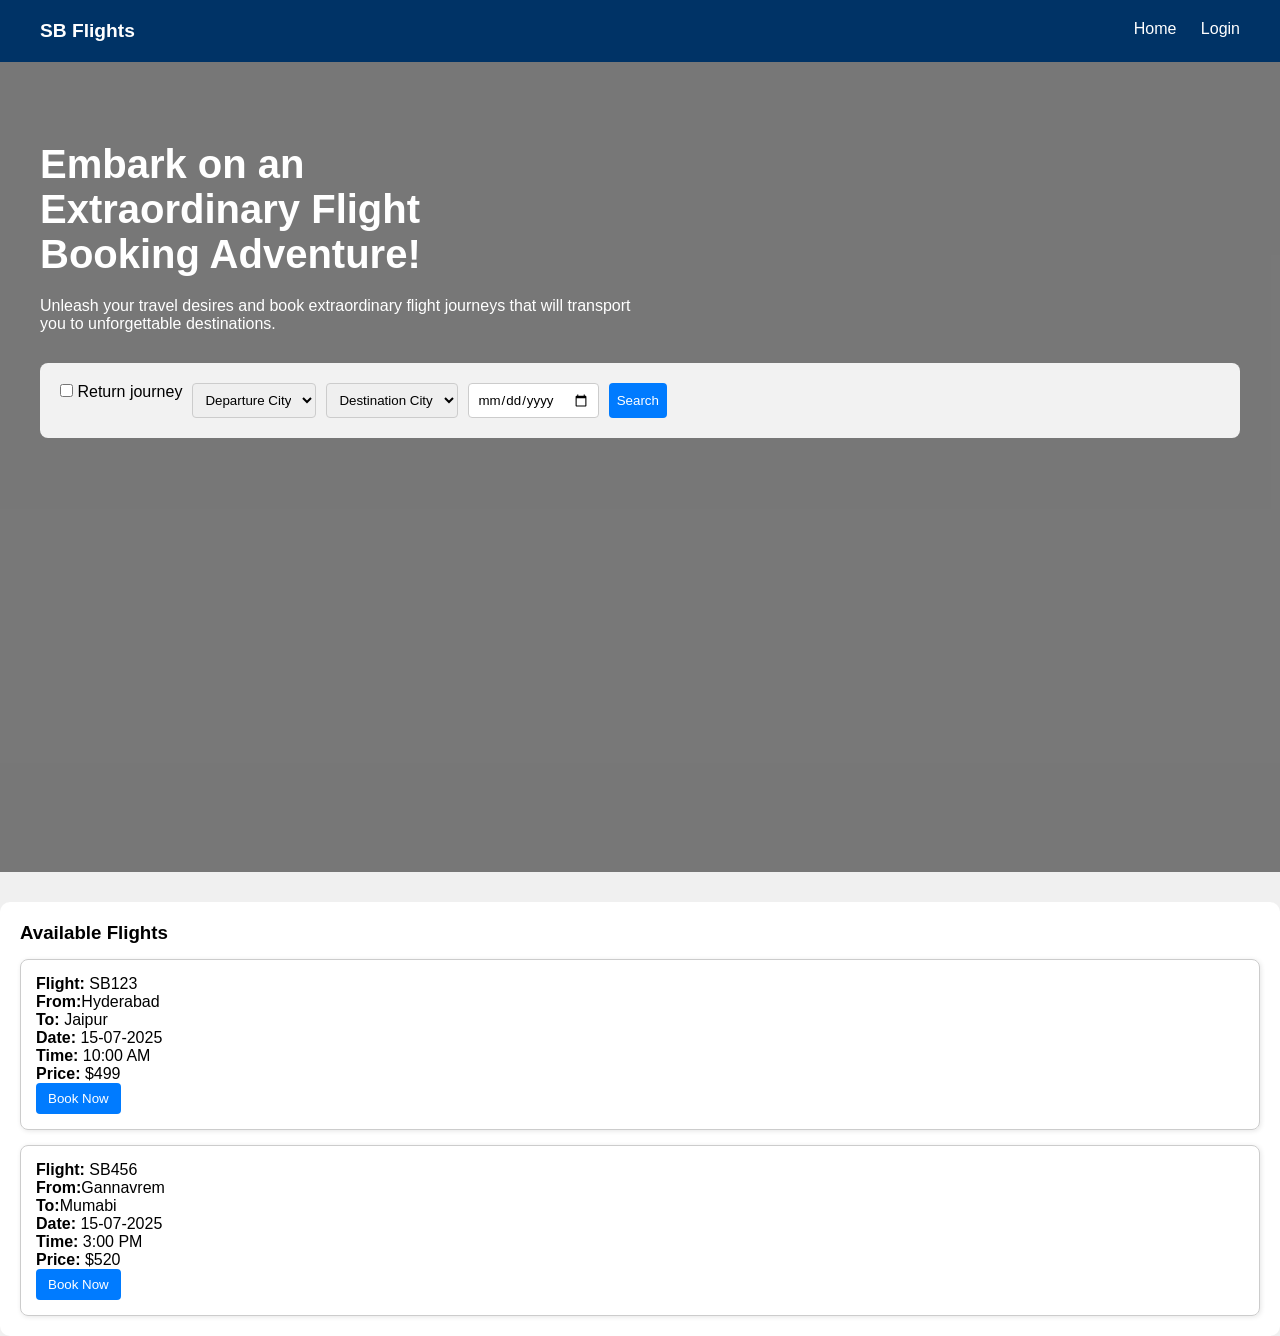
<file: flightfinder/public/index.html>
<!DOCTYPE html>
<html lang="en">
<head>
  <meta charset="UTF-8">
  <title>SB Flights</title>
  <link rel="stylesheet" href="index.css">
</head>
<body>
  <header>
    <div class="logo">SB Flights</div>
    <nav>
      <a href="index.html">Home</a>
      <a href="login.html">Login</a>
    </nav>
  </header>

  <section class="hero">
    <div class="overlay">
      <h1>Embark on an<br><span>Extraordinary Flight</span><br>Booking Adventure!</h1>
      <p>Unleash your travel desires and book extraordinary flight journeys that will transport you to unforgettable destinations.</p>
      
      <form class="booking-form">
        <label><input type="checkbox" /> Return journey</label>
        <select>
          <option selected disabled>Departure City</option>
          <option>Mumbai</option>
          <option>Delhi</option>
          <option>Hydrabad</option>
          <option>Gannavarem</option>
          <option>Varanasi</option>
          <option>Delhi</option>
        </select>
        <select>
          <option selected disabled>Destination City</option>
          <option>Mumbai</option>
          <option>Jaipur</option>
          <option>Hydrabad</option>
          <option>Varanasi</option>
          <option>Pune</option>
          <option>Delhi</option>
          
        </select>
        <input type="date" />
        <button type="submit">Search</button>
      </form>
    </div>
  </section>
</body>
</html>


<div id="flight-results" style="margin-top: 30px;">
    <h3>Available Flights</h3>
    <div class="flight-card">
        <p><strong>Flight:</strong> SB123</p>
        <p><strong>From:</strong>Hyderabad</p>
        <p><strong>To:</strong> Jaipur</p>
        <p><strong>Date:</strong> 15-07-2025</p>
        <p><strong>Time:</strong> 10:00 AM</p>
        <p><strong>Price:</strong> $499</p>
        <button>Book Now</button>
    </div>
    <div class="flight-card">
        <p><strong>Flight:</strong> SB456</p>
        <p><strong>From:</strong>Gannavrem</p>
        <p><strong>To:</strong>Mumabi</p>
        <p><strong>Date:</strong> 15-07-2025</p>
        <p><strong>Time:</strong> 3:00 PM</p>
        <p><strong>Price:</strong> $520</p>
        <button>Book Now</button>
    </div>
</div>
</file>
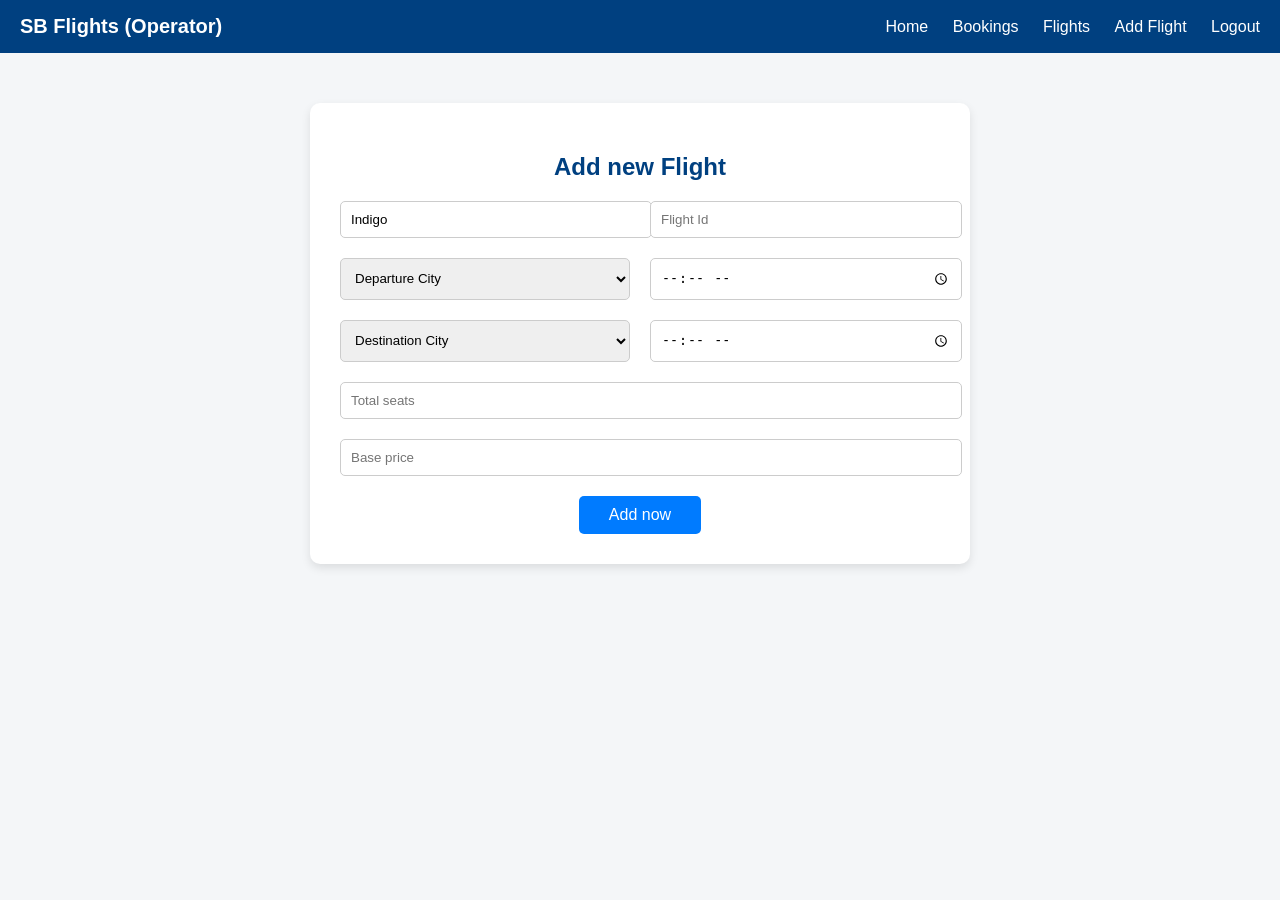
<file: flightfinder/public/addflight.html>
<!DOCTYPE html>
<html lang="en">
<head>
  <meta charset="UTF-8" />
  <title>Add New Flight - SB Flights (Operator)</title>
  <style>
    body {
      margin: 0;
      font-family: Arial, sans-serif;
      background-color: #f4f6f8;
    }

    header {
      background-color: #004080;
      color: white;
      padding: 15px 20px;
      display: flex;
      justify-content: space-between;
      align-items: center;
    }

    header h1 {
      margin: 0;
      font-size: 20px;
    }

    nav a {
      color: white;
      margin-left: 20px;
      text-decoration: none;
    }

    .form-container {
      max-width: 600px;
      margin: 50px auto;
      background-color: white;
      padding: 30px;
      border-radius: 10px;
      box-shadow: 0 4px 10px rgba(0, 0, 0, 0.1);
    }

    h2 {
      text-align: center;
      color: #004080;
    }

    form {
      display: grid;
      grid-template-columns: 1fr 1fr;
      gap: 20px;
    }

    form input, form select {
      width: 100%;
      padding: 10px;
      border-radius: 5px;
      border: 1px solid #ccc;
    }

    .full-width {
      grid-column: span 2;
    }

    .submit-btn {
      grid-column: span 2;
      text-align: center;
    }

    .submit-btn button {
      background-color: #007bff;
      color: white;
      border: none;
      padding: 10px 30px;
      font-size: 16px;
      border-radius: 5px;
      cursor: pointer;
    }

    .submit-btn button:hover {
      background-color: #0056b3;
    }
  </style>
</head>
<body>

  <header>
    <h1>SB Flights (Operator)</h1>
    <nav>
      <a href="index.html">Home</a>
      <a href="bookings.">Bookings</a>
      <a href="flights.html">Flights</a>
      <a href="addflight.html">Add Flight</a>
      <a href="logout.html">Logout</a>
    </nav>
  </header>

  <div class="form-container">
    <h2>Add new Flight</h2>
    <form>
      <input type="text" placeholder="Flight Name" value="Indigo" required />
      <input type="text" placeholder="Flight Id" required />

      <select required>
        <option value="">Departure City</option>
        <option>New York</option>
        <option>London</option>
        <option>Delhi</option>
      </select>
      <input type="time" required placeholder="Departure Time" />

      <select required>
        <option value="">Destination City</option>
        <option>New York</option>
        <option>London</option>
        <option>Delhi</option>
      </select>
      <input type="time" required placeholder="Arrival Time" />

      <input type="number" placeholder="Total seats" min="1" class="full-width" required />
      <input type="number" placeholder="Base price" min="0" class="full-width" required />

      <div class="submit-btn">
        <button type="submit">Add now</button>
      </div>
    </form>
  </div>

</body>
</html>
</file>
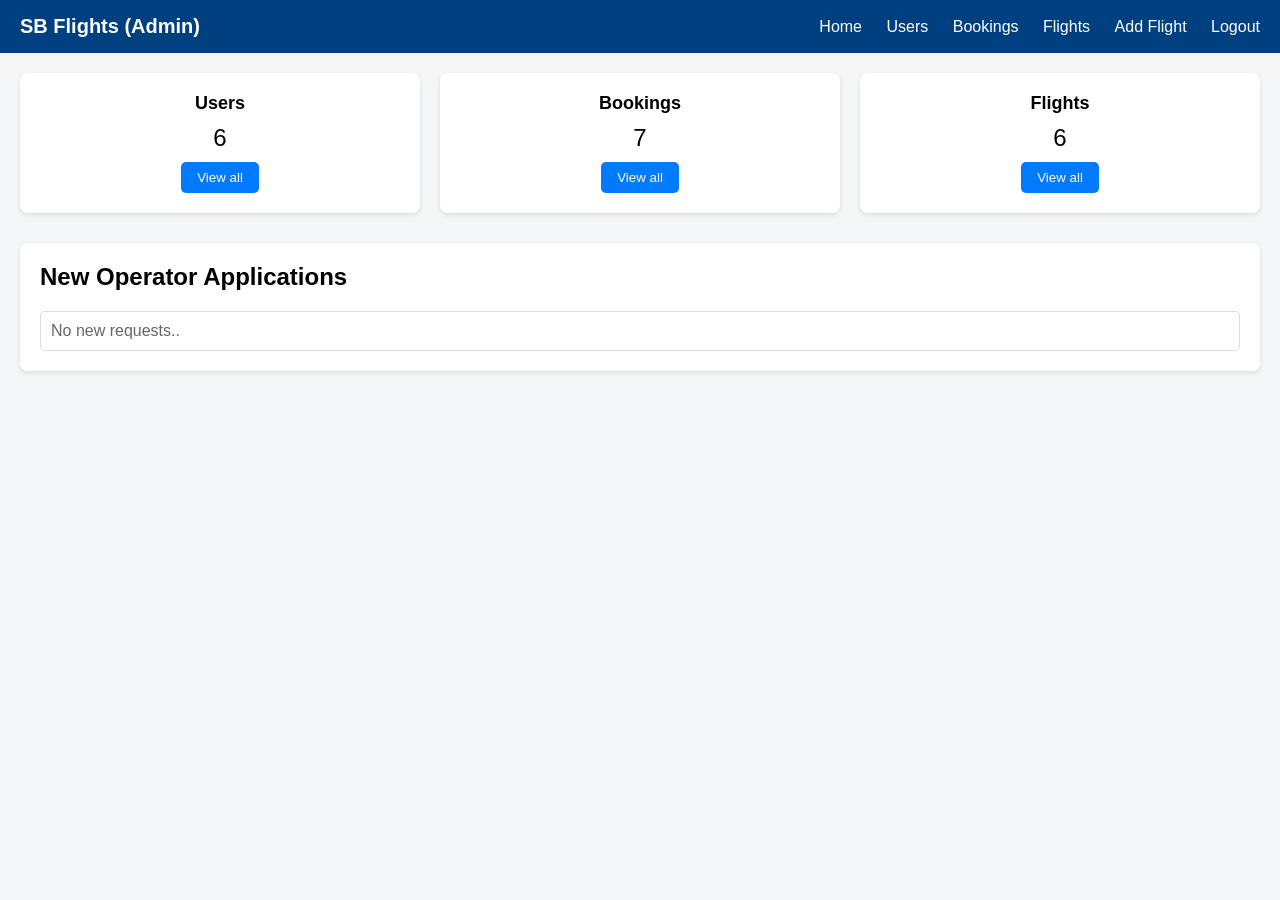
<file: flightfinder/public/admin.html>
<!DOCTYPE html>
<html lang="en">
<head>
  <meta charset="UTF-8" />
  <meta name="viewport" content="width=device-width, initial-scale=1.0"/>
  <title>SB Flights (Admin)</title>
  <style>
    body {
      margin: 0;
      font-family: Arial, sans-serif;
      background-color: #f4f6f8;
    }

    header {
      background-color: #004080;
      color: white;
      padding: 15px 20px;
      display: flex;
      justify-content: space-between;
      align-items: center;
    }

    header h1 {
      margin: 0;
      font-size: 20px;
    }

    nav a {
      color: white;
      margin-left: 20px;
      text-decoration: none;
    }

    .container {
      padding: 20px;
    }

    .card-container {
      display: flex;
      gap: 20px;
      margin-bottom: 30px;
    }

    .card {
      background-color: white;
      padding: 20px;
      flex: 1;
      border-radius: 8px;
      box-shadow: 0 2px 5px rgba(0, 0, 0, 0.1);
      text-align: center;
    }

    .card h3 {
      margin: 0;
      font-size: 18px;
    }

    .card p {
      font-size: 24px;
      margin: 10px 0;
    }

    .card button {
      background-color: #007bff;
      color: white;
      border: none;
      padding: 8px 16px;
      border-radius: 5px;
      cursor: pointer;
    }

    .card button:hover {
      background-color: #0056b3;
    }

    .applications {
      background-color: white;
      padding: 20px;
      border-radius: 8px;
      box-shadow: 0 2px 5px rgba(0, 0, 0, 0.1);
    }

    .applications h2 {
      margin-top: 0;
    }

    .scroll-box {
      max-height: 150px;
      overflow-y: auto;
      border: 1px solid #ddd;
      padding: 10px;
      border-radius: 4px;
    }

    .scroll-box p {
      margin: 0;
      color: #666;
    }
  </style>
</head>
<body>

  <header>
    <h1>SB Flights (Admin)</h1>
    <nav>
      <a href="index.html">Home</a>
      <a href="users.html">Users</a>
      <a href="bookings.html">Bookings</a>
      <a href="flights.html">Flights</a>
      <a href="addflight.html">Add Flight</a>
      <a href="logout.html">Logout</a>
    </nav>
  </header>

  <div class="container">
    <div class="card-container">
      <div class="card">
        <h3>Users</h3>
        <p>6</p>
        <button>View all</button>
      </div>
      <div class="card">
        <h3>Bookings</h3>
        <p>7</p>
        <button>View all</button>
      </div>
      <div class="card">
        <h3>Flights</h3>
        <p>6</p>
        <button>View all</button>
      </div>
    </div>

    <div class="applications">
      <h2>New Operator Applications</h2>
      <div class="scroll-box">
        <p>No new requests..</p>
      </div>
    </div>
  </div>

</body>
</html>
</file>
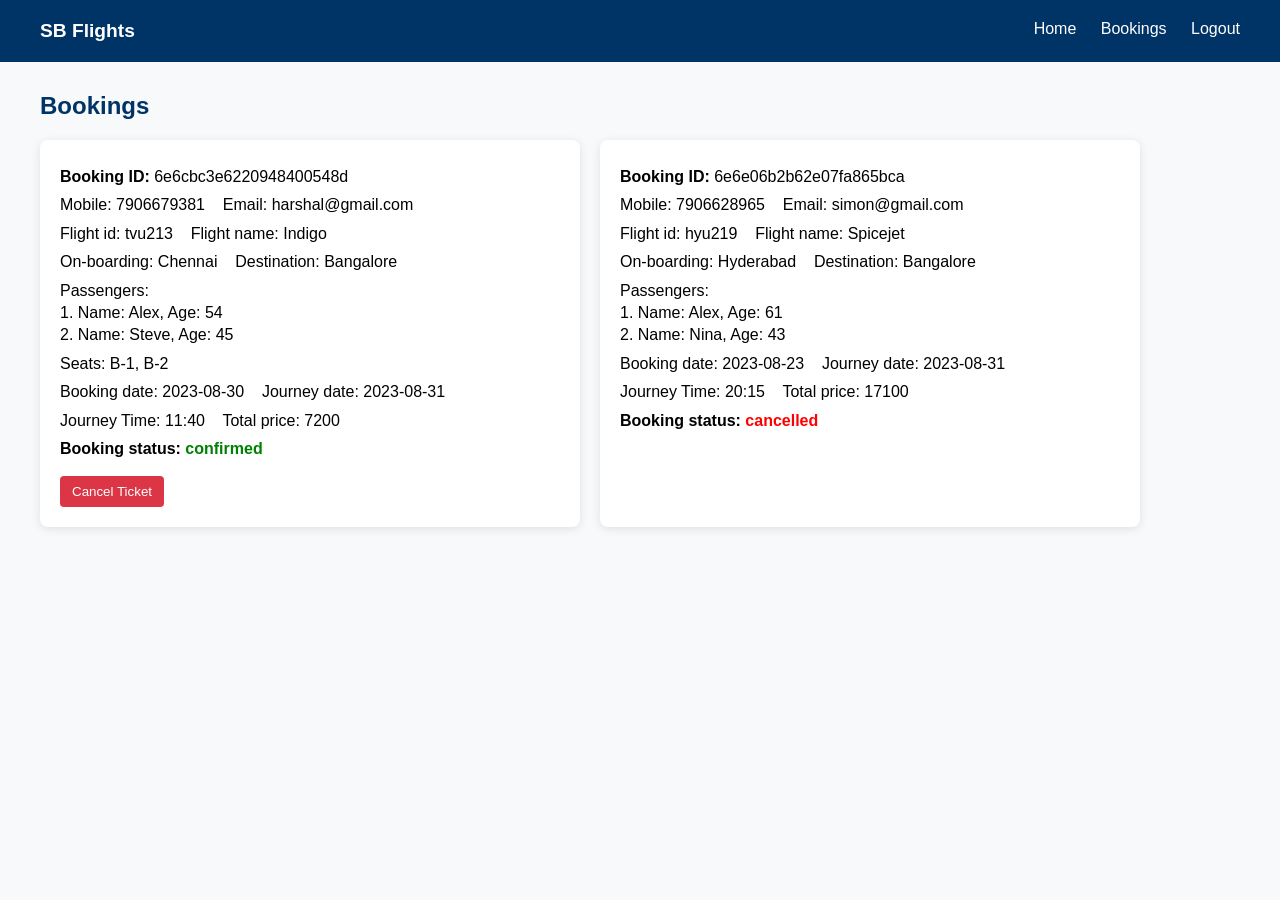
<file: flightfinder/public/bookings.html>
<!DOCTYPE html>
<html lang="en">
<head>
  <meta charset="UTF-8">
  <title>Bookings - SB Flights</title>
  <link rel="stylesheet" href="bookings.css">
</head>
<body>
  <header>
    <div class="logo">SB Flights</div>
    <nav>
      <a href="index.html">Home</a>
      <a href="booking.html">Bookings</a>
      <a href="logout.html">Logout</a>
    </nav>
  </header>

  <main class="container">
    <h2>Bookings</h2>
    <div class="booking-list">
      <div class="booking-card">
        <p><strong>Booking ID:</strong> 6e6cbc3e6220948400548d</p>
        <p>Mobile: 7906679381 &nbsp;&nbsp; Email: harshal@gmail.com</p>
        <p>Flight id: tvu213 &nbsp;&nbsp; Flight name: Indigo</p>
        <p>On-boarding: Chennai &nbsp;&nbsp; Destination: Bangalore</p>
        <p>Passengers:<br>
          1. Name: Alex, Age: 54<br>
          2. Name: Steve, Age: 45
        </p>
        <p>Seats: B-1, B-2</p>
        <p>Booking date: 2023-08-30 &nbsp;&nbsp; Journey date: 2023-08-31</p>
        <p>Journey Time: 11:40 &nbsp;&nbsp; Total price: 7200</p>
        <p><strong>Booking status:</strong> <span class="confirmed">confirmed</span></p>
        <button class="cancel-btn">Cancel Ticket</button>
      </div>

      <div class="booking-card">
        <p><strong>Booking ID:</strong> 6e6e06b2b62e07fa865bca</p>
        <p>Mobile: 7906628965 &nbsp;&nbsp; Email: simon@gmail.com</p>
        <p>Flight id: hyu219 &nbsp;&nbsp; Flight name: Spicejet</p>
        <p>On-boarding: Hyderabad &nbsp;&nbsp; Destination: Bangalore</p>
        <p>Passengers:<br>
          1. Name: Alex, Age: 61<br>
          2. Name: Nina, Age: 43
        </p>
        <p>Booking date: 2023-08-23 &nbsp;&nbsp; Journey date: 2023-08-31</p>
        <p>Journey Time: 20:15 &nbsp;&nbsp; Total price: 17100</p>
        <p><strong>Booking status:</strong> <span class="cancelled">cancelled</span></p>
      </div>

      <!-- Add more booking-card blocks here as needed -->
    </div>
  </main>
</body>
</html>
</file>
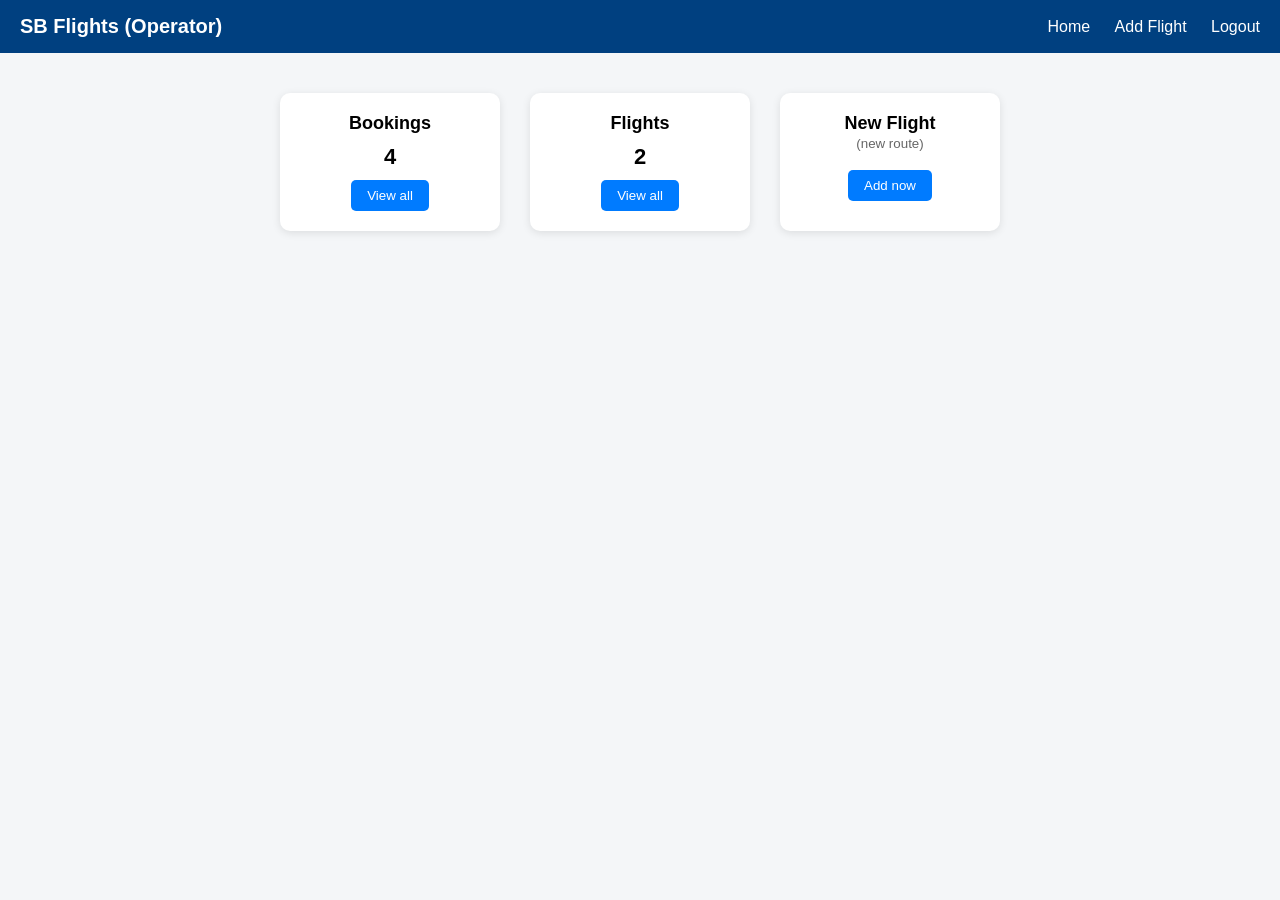
<file: flightfinder/public/flights.html>
<!DOCTYPE html>
<html lang="en">
<head>
  <meta charset="UTF-8" />
  <title>SB Flights (Operator)</title>
  <style>
    body {
      margin: 0;
      font-family: Arial, sans-serif;
      background-color: #f4f6f8;
    }

    header {
      background-color: #004080;
      color: white;
      padding: 15px 20px;
      display: flex;
      justify-content: space-between;
      align-items: center;
    }

    header h1 {
      margin: 0;
      font-size: 20px;
    }

    nav a {
      color: white;
      margin-left: 20px;
      text-decoration: none;
    }

    .container {
      padding: 40px 20px;
      display: flex;
      justify-content: center;
      gap: 30px;
    }

    .card {
      background-color: white;
      padding: 20px;
      width: 180px;
      text-align: center;
      border-radius: 10px;
      box-shadow: 0 2px 8px rgba(0, 0, 0, 0.1);
    }

    .card h3 {
      margin: 0;
      font-size: 18px;
    }

    .card p {
      font-size: 22px;
      margin: 10px 0;
      font-weight: bold;
    }

    .card small {
      color: #666;
    }

    .card button {
      background-color: #007bff;
      color: white;
      border: none;
      padding: 8px 16px;
      border-radius: 5px;
      cursor: pointer;
    }

    .card button:hover {
      background-color: #0056b3;
    }
  </style>
</head>
<body>

  <header>
    <h1>SB Flights (Operator)</h1>
    <nav>
      <a href="index.html">Home</a>
      <a href="addflight.html">Add Flight</a>
      <a href="logout.html">Logout</a>
    </nav>
  </header>

  <div class="container">
    <div class="card">
      <h3>Bookings</h3>
      <p>4</p>
      <button>View all</button>
    </div>
    <div class="card">
      <h3>Flights</h3>
      <p>2</p>
      <button>View all</button>
    </div>
    <div class="card">
      <h3>New Flight</h3>
      <small>(new route)</small>
      <br><br>
      <button>Add now</button>
    </div>
  </div>

</body>
</html>
</file>
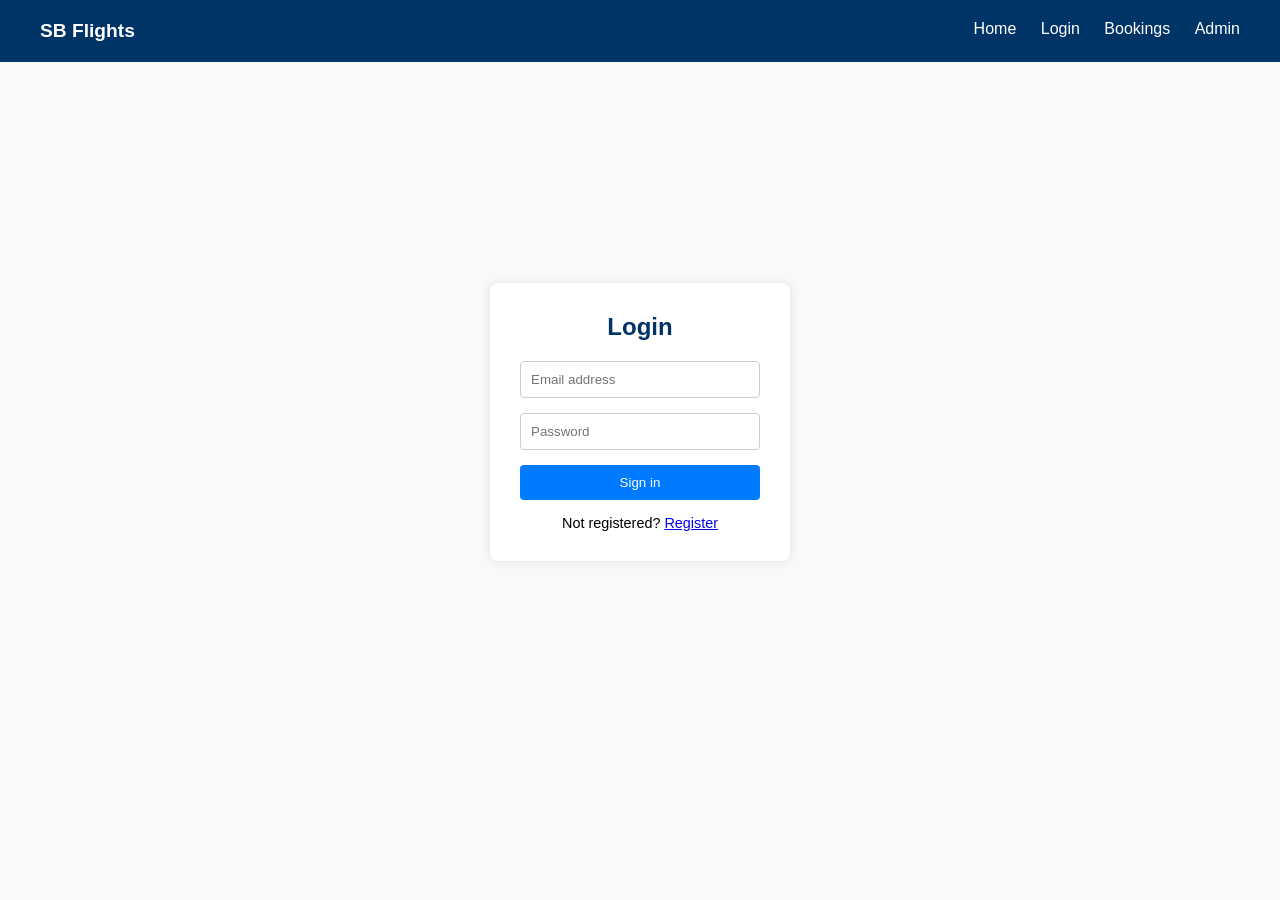
<file: flightfinder/public/login.html>
<!DOCTYPE html>
<html lang="en">
<head>
  <meta charset="UTF-8">
  <title>Login - SB Flights</title>
  <link rel="stylesheet" href="login.css">
</head>
<body>
  <header>
    <div class="logo">SB Flights</div>
    <nav>
      <a href="index.html">Home</a>
      <a href="login.html">Login</a>
      <a href="bookings.html">Bookings</a>
      <a href="admin.html">Admin</a>
      
    </nav>
  </header>

  <div class="login-container">
    <div class="login-box">
      <h2>Login</h2>
      <form>
        <input type="email" placeholder="Email address" required />
        <input type="password" placeholder="Password" required />
        <button type="submit">Sign in</button>
        <p class="register-link">Not registered? <a href="register.html">Register</a></p>
      </form>
    </div>
  </div>
</body>
</html>
</file>
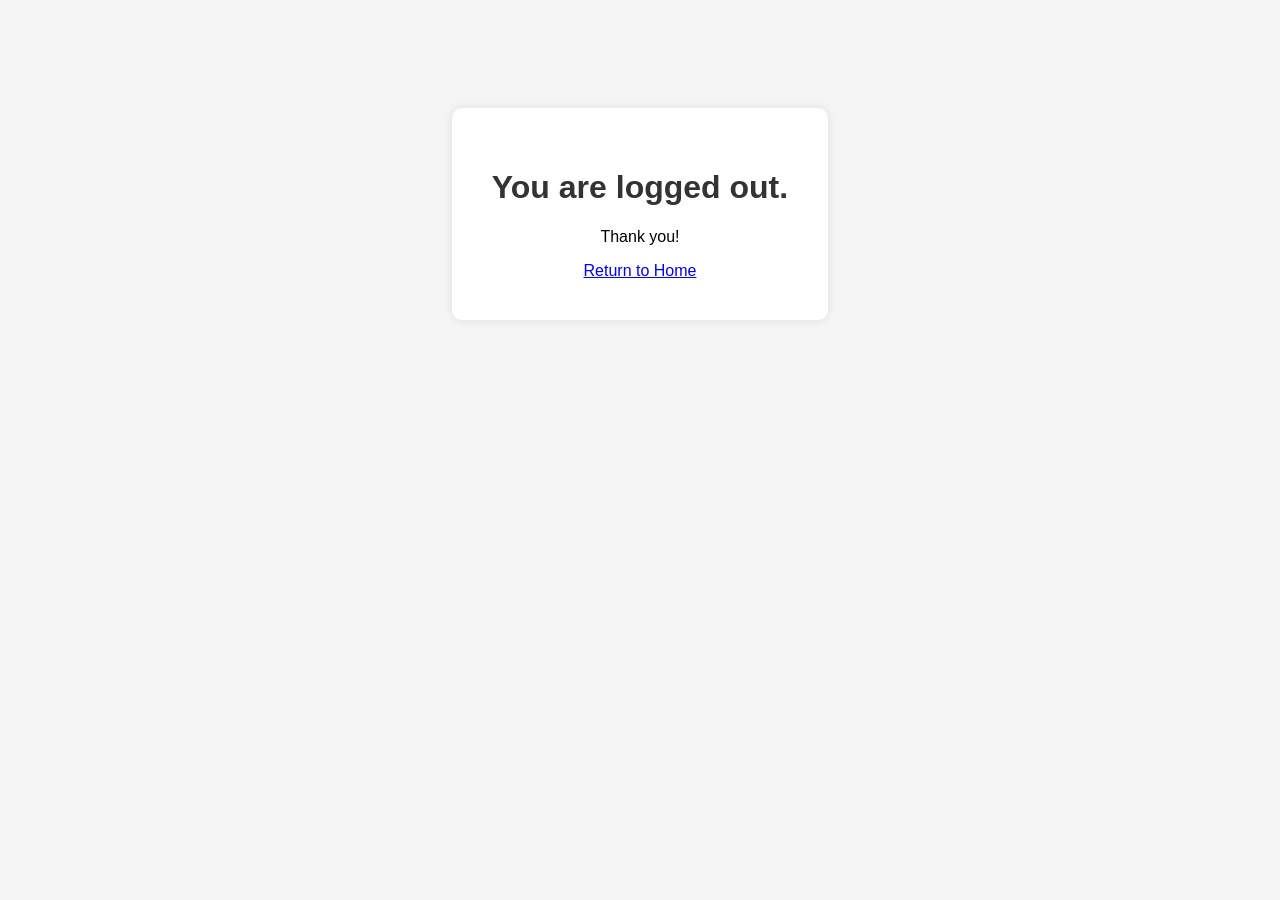
<file: flightfinder/public/logout.html>
<!DOCTYPE html>
<html lang="en">
<head>
    <meta charset="UTF-8">
    <title>Logged Out</title>
    <style>
        body {
            background-color: #f5f5f5;
            font-family: Arial, sans-serif;
            text-align: center;
            padding-top: 100px;
        }
        .message {
            background-color: white;
            padding: 40px;
            border-radius: 10px;
            display: inline-block;
            box-shadow: 0 0 10px rgba(0,0,0,0.1);
        }
        .message h1 {
            color: #333;
        }
    </style>
</head>
<body>
    <div class="message">
        <h1>You are logged out.</h1>
        <p>Thank you!</p>
        <a href="index.html">Return to Home</a>
    </div>
</body>
</html>
</file>
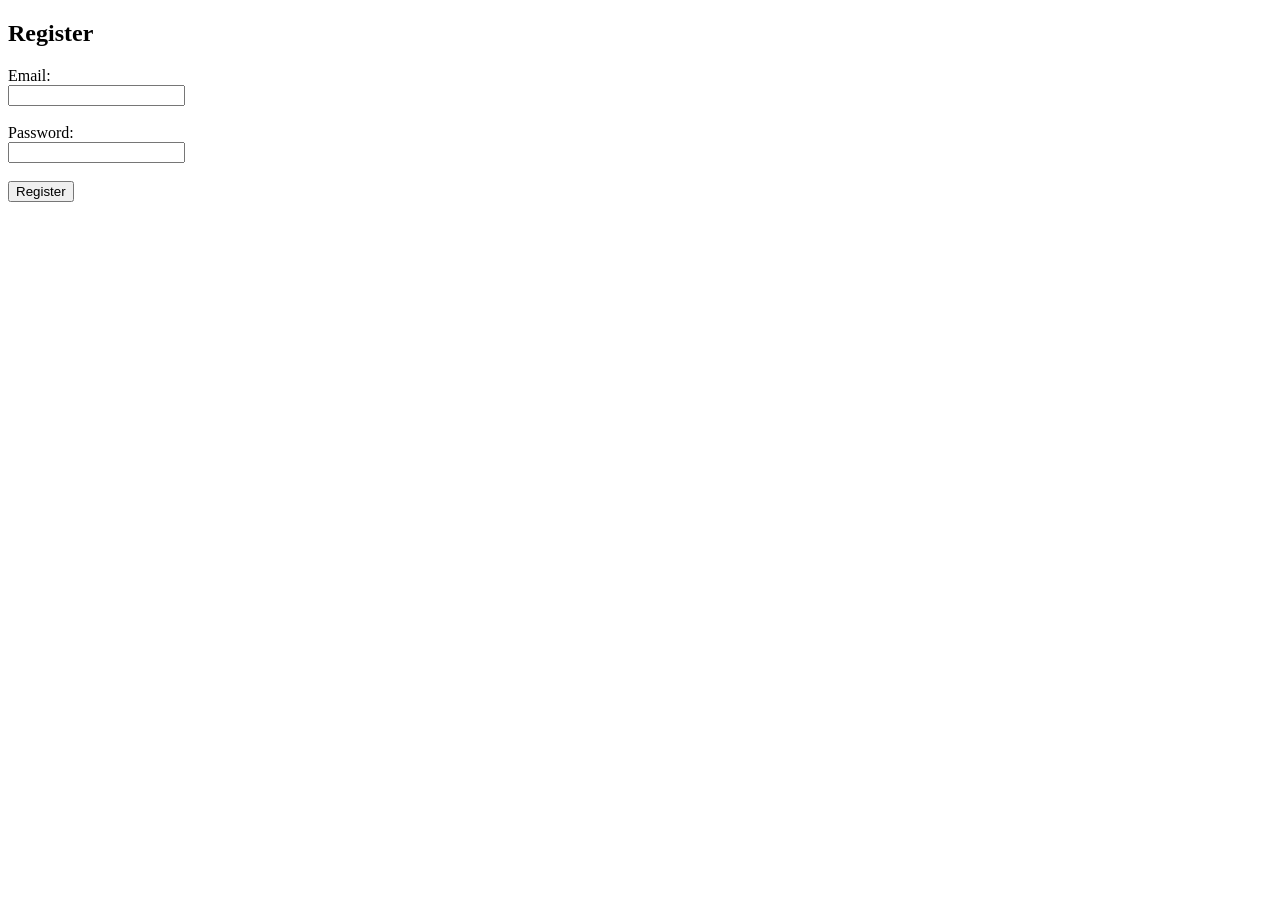
<file: flightfinder/public/register.html>
<!-- htdocs/flightfinder/public/register.html -->
<!DOCTYPE html>
<html lang="en">
<head>
    <meta charset="UTF-8">
    <title>Register</title>
</head>
<body>
    <h2>Register</h2>
    <form action="../Server/register.php" method="post">
        <label>Email:</label><br>
        <input type="email" name="email" required><br><br>

        <label>Password:</label><br>
        <input type="password" name="password" required><br><br>

        <button type="submit">Register</button>
    </form>
</body>
</html>
</file>
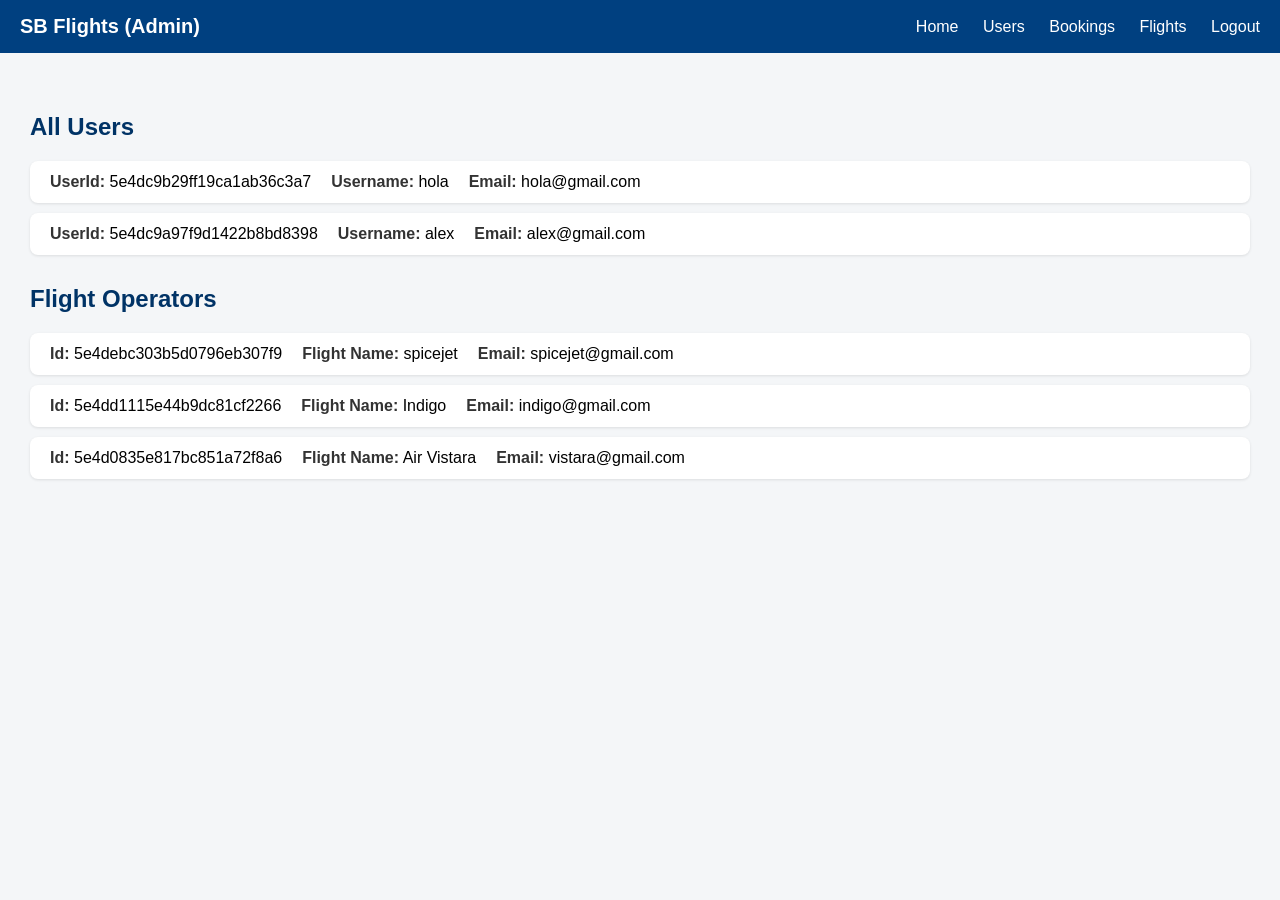
<file: flightfinder/public/users.html>
<!DOCTYPE html>
<html lang="en">
<head>
  <meta charset="UTF-8">
  <title>SB Flights (Admin)</title>
  <style>
    body {
      margin: 0;
      font-family: Arial, sans-serif;
      background-color: #f4f6f8;
    }

    header {
      background-color: #004080;
      color: white;
      padding: 15px 20px;
      display: flex;
      justify-content: space-between;
      align-items: center;
    }

    header h1 {
      margin: 0;
      font-size: 20px;
    }

    nav a {
      color: white;
      margin-left: 20px;
      text-decoration: none;
    }

    .content {
      padding: 30px;
    }

    h2 {
      color: #003366;
      margin-top: 30px;
    }

    .entry {
      background-color: white;
      margin: 10px 0;
      padding: 12px 20px;
      border-radius: 8px;
      box-shadow: 0 1px 3px rgba(0,0,0,0.1);
      display: flex;
      flex-wrap: wrap;
      gap: 20px;
    }

    .entry span {
      font-weight: bold;
      color: #333;
    }

    .entry small {
      color: #555;
    }
  </style>
</head>
<body>

  <header>
    <h1>SB Flights (Admin)</h1>
    <nav>
      <a href="index.html">Home</a>
      <a href="users.html">Users</a>
      <a href="bookings.html">Bookings</a>
      <a href="flights.html">Flights</a>
      <a href="logout.html">Logout</a>
    </nav>
  </header>

  <div class="content">
    <h2>All Users</h2>

    <div class="entry">
      <div><span>UserId:</span> 5e4dc9b29ff19ca1ab36c3a7</div>
      <div><span>Username:</span> hola</div>
      <div><span>Email:</span> hola@gmail.com</div>
    </div>

    <div class="entry">
      <div><span>UserId:</span> 5e4dc9a97f9d1422b8bd8398</div>
      <div><span>Username:</span> alex</div>
      <div><span>Email:</span> alex@gmail.com</div>
    </div>

    <h2>Flight Operators</h2>

    <div class="entry">
      <div><span>Id:</span> 5e4debc303b5d0796eb307f9</div>
      <div><span>Flight Name:</span> spicejet</div>
      <div><span>Email:</span> spicejet@gmail.com</div>
    </div>

    <div class="entry">
      <div><span>Id:</span> 5e4dd1115e44b9dc81cf2266</div>
      <div><span>Flight Name:</span> Indigo</div>
      <div><span>Email:</span> indigo@gmail.com</div>
    </div>

    <div class="entry">
      <div><span>Id:</span> 5e4d0835e817bc851a72f8a6</div>
      <div><span>Flight Name:</span> Air Vistara</div>
      <div><span>Email:</span> vistara@gmail.com</div>
    </div>
  </div>

</body>
</html>
</file>
<file: flightfinder/public/index.css>
* {
  margin: 0;
  padding: 0;
  box-sizing: border-box;
  font-family: sans-serif;
}

body {
  background-color: #f0f0f0;
}

header {
  display: flex;
  justify-content: space-between;
  padding: 20px 40px;
  background-color: #003366;
  color: white;
}

header .logo {
  font-weight: bold;
  font-size: 1.2rem;
}

header nav a {
  color: white;
  text-decoration: none;
  margin-left: 20px;
}

.hero {
  background: url('https://images.unsplash.com/photo-1504198458649-3128b932f49b') no-repeat center center/cover;
  height: 90vh;
  position: relative;
  color: white;
}

.overlay {
  background-color: rgba(0, 0, 0, 0.5);
  height: 100%;
  padding: 80px 40px;
}

.hero h1 {
  font-size: 2.5rem;
  margin-bottom: 20px;
}

.hero h1 span {
  color: #ffffff;
  font-weight: bold;
}

.hero p {
  max-width: 600px;
  margin-bottom: 30px;
}

.booking-form {
  background-color: rgba(255, 255, 255, 0.9);
  padding: 20px;
  border-radius: 8px;
  display: flex;
  gap: 10px;
  flex-wrap: wrap;
  color: black;
}

.booking-form select,
.booking-form input[type="date"],
.booking-form button {
  padding: 8px;
  border: 1px solid #ccc;
  border-radius: 4px;
}

.booking-form button {
  background-color: #007bff;
  color: white;
  border: none;
  cursor: pointer;
}

#flight-results {
    background-color: white;
    padding: 20px;
    border-radius: 10px;
}

.flight-card {
    border: 1px solid #ccc;
    padding: 15px;
    margin-top: 15px;
    border-radius: 8px;
    box-shadow: 1px 1px 5px rgba(0,0,0,0.1);
}
.flight-card button {
    background-color: #007bff;
    color: white;
    padding: 8px 12px;
    border: none;
    border-radius: 4px;
    cursor: pointer;
}
.flight-card button:hover {
    background-color: #0056b3;
}
</file>
<file: flightfinder/public/bookings.css>
* {
  margin: 0;
  padding: 0;
  box-sizing: border-box;
  font-family: sans-serif;
}

body {
  background-color: #f8f9fa;
}

header {
  display: flex;
  justify-content: space-between;
  padding: 20px 40px;
  background-color: #003366;
  color: white;
}

header .logo {
  font-weight: bold;
  font-size: 1.2rem;
}

header nav a {
  color: white;
  text-decoration: none;
  margin-left: 20px;
}

.container {
  padding: 30px 40px;
}

h2 {
  margin-bottom: 20px;
  color: #003366;
}

.booking-list {
  display: flex;
  flex-wrap: wrap;
  gap: 20px;
}

.booking-card {
  background: white;
  padding: 20px;
  width: 45%;
  border-radius: 8px;
  box-shadow: 0 2px 10px rgba(0, 0, 0, 0.1);
}

.booking-card p {
  margin: 6px 0;
  line-height: 1.4;
}

.confirmed {
  color: green;
  font-weight: bold;
}

.cancelled {
  color: red;
  font-weight: bold;
}

.cancel-btn {
  margin-top: 10px;
  background-color: #dc3545;
  color: white;
  border: none;
  padding: 8px 12px;
  border-radius: 4px;
  cursor: pointer;
}
</file>
<file: flightfinder/public/login.css>
* {
  margin: 0;
  padding: 0;
  box-sizing: border-box;
  font-family: sans-serif;
}

body {
  background-color: #f8f9fa;
}

header {
  display: flex;
  justify-content: space-between;
  padding: 20px 40px;
  background-color: #003366;
  color: white;
}

header .logo {
  font-weight: bold;
  font-size: 1.2rem;
}

header nav a {
  color: white;
  text-decoration: none;
  margin-left: 20px;
}

.login-container {
  display: flex;
  justify-content: center;
  align-items: center;
  height: 80vh;
}

.login-box {
  background-color: white;
  padding: 30px;
  width: 300px;
  box-shadow: 0 0 10px rgba(0, 0, 0, 0.1);
  border-radius: 8px;
  text-align: center;
}

.login-box h2 {
  margin-bottom: 20px;
  color: #003366;
}

.login-box input {
  width: 100%;
  padding: 10px;
  margin-bottom: 15px;
  border: 1px solid #ccc;
  border-radius: 4px;
}

.login-box button {
  width: 100%;
  padding: 10px;
  background-color: #007bff;
  color: white;
  border: none;
  border-radius: 4px;
  cursor: pointer;
}

.login-box .register-link {
  margin-top: 15px;
  font-size: 0.9rem;
}
</file>
